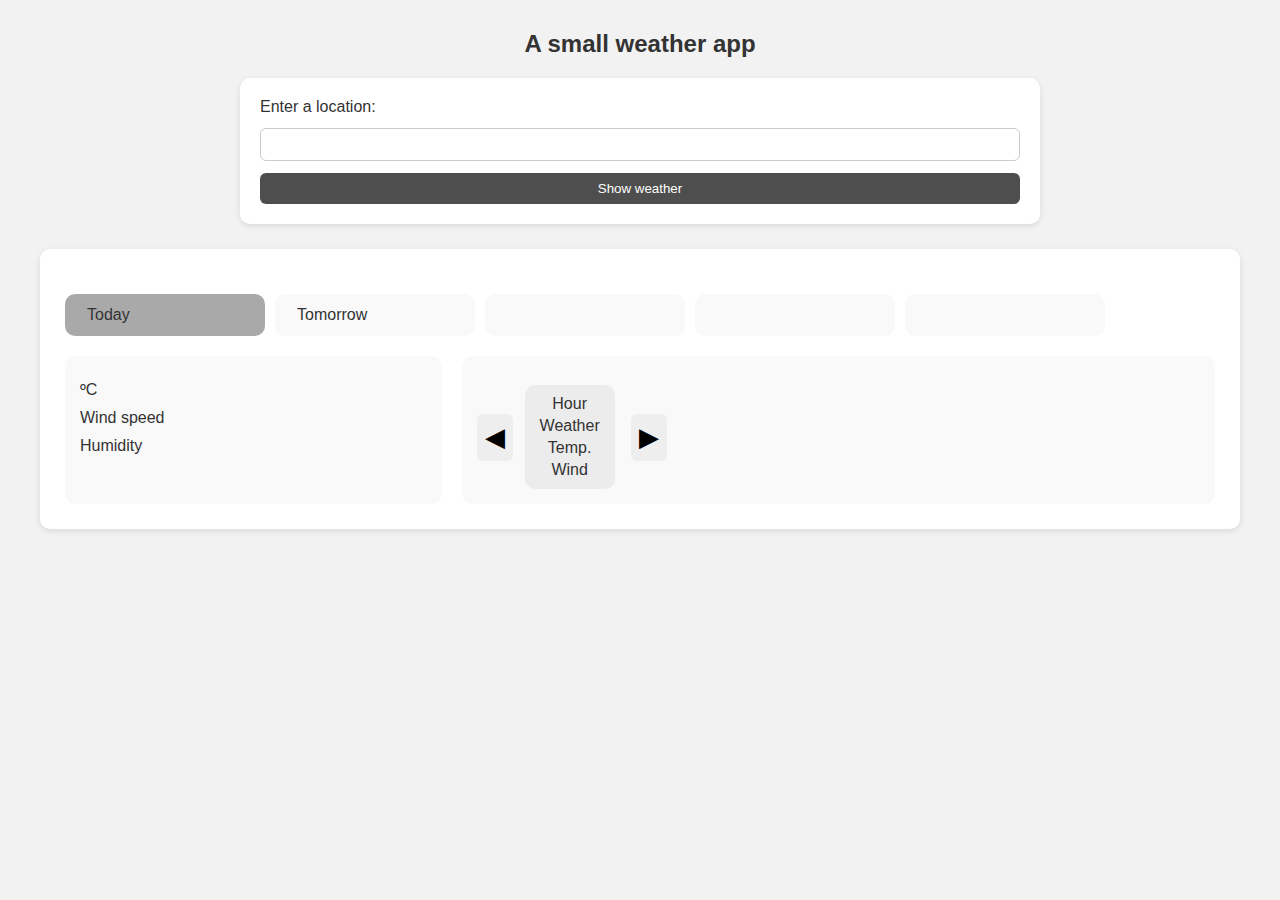
<file: index.html>
<!doctype html><html lang="en"><head><meta charset="UTF-8"/><meta name="viewport" content="width=device-width,initial-scale=1"/><title>Template</title><script defer="defer" src="app.bundle.js"></script></head><body><h2>A small weather app</h2><div id="form"><label for="location">Enter a location:</label> <input id="location"/> <button type="button">Show weather</button></div><div id="weathercontainer"><div class="basicinfo"><span class="currenticon basic"></span> <span class="currenttemp"></span> <span class="location"></span></div><div class="days"><div><div><span class="dayicon"></span> <span class="day">Today</span></div><span class="date"></span></div><div><div><span class="dayicon"></span> <span class="day">Tomorrow</span></div><span class="date"></span></div><div><div><span class="dayicon"></span> <span class="day"></span></div><span class="date"></span></div><div><div><span class="dayicon"></span> <span class="day"></span></div><span class="date"></span></div><div><div><span class="dayicon"></span> <span class="day"></span></div><span class="date"></span></div></div><div class="maindata"><div class="leftmain"><span class="citytime"></span> <span class="desc"></span><div><span class="currenttemp"></span> <span>ºC</span> <span class="currenticon main"></span></div><div class="windmain"><span>Wind speed</span> <span class="windspeed"></span></div><div class="humidity"><span>Humidity</span> <span class="humidityspan"></span></div></div><div class="rightmain"><div class="suninfo"><span class="dayanddate"></span> <span class="sunrise"></span> <span class="sunset"></span></div><div class="hourly-wrapper"><button class="left arrow">&#9664;</button><div class="table-wrapper"><div class="row-labels"><div class="label">Hour</div><div class="label">Weather</div><div class="label">Temp.</div><div class="label">Wind</div></div><div class="hourly-container" id="hourlyContainer"></div></div><button class="right arrow">&#9654;</button></div></div></div></div></body></html>
</file>
